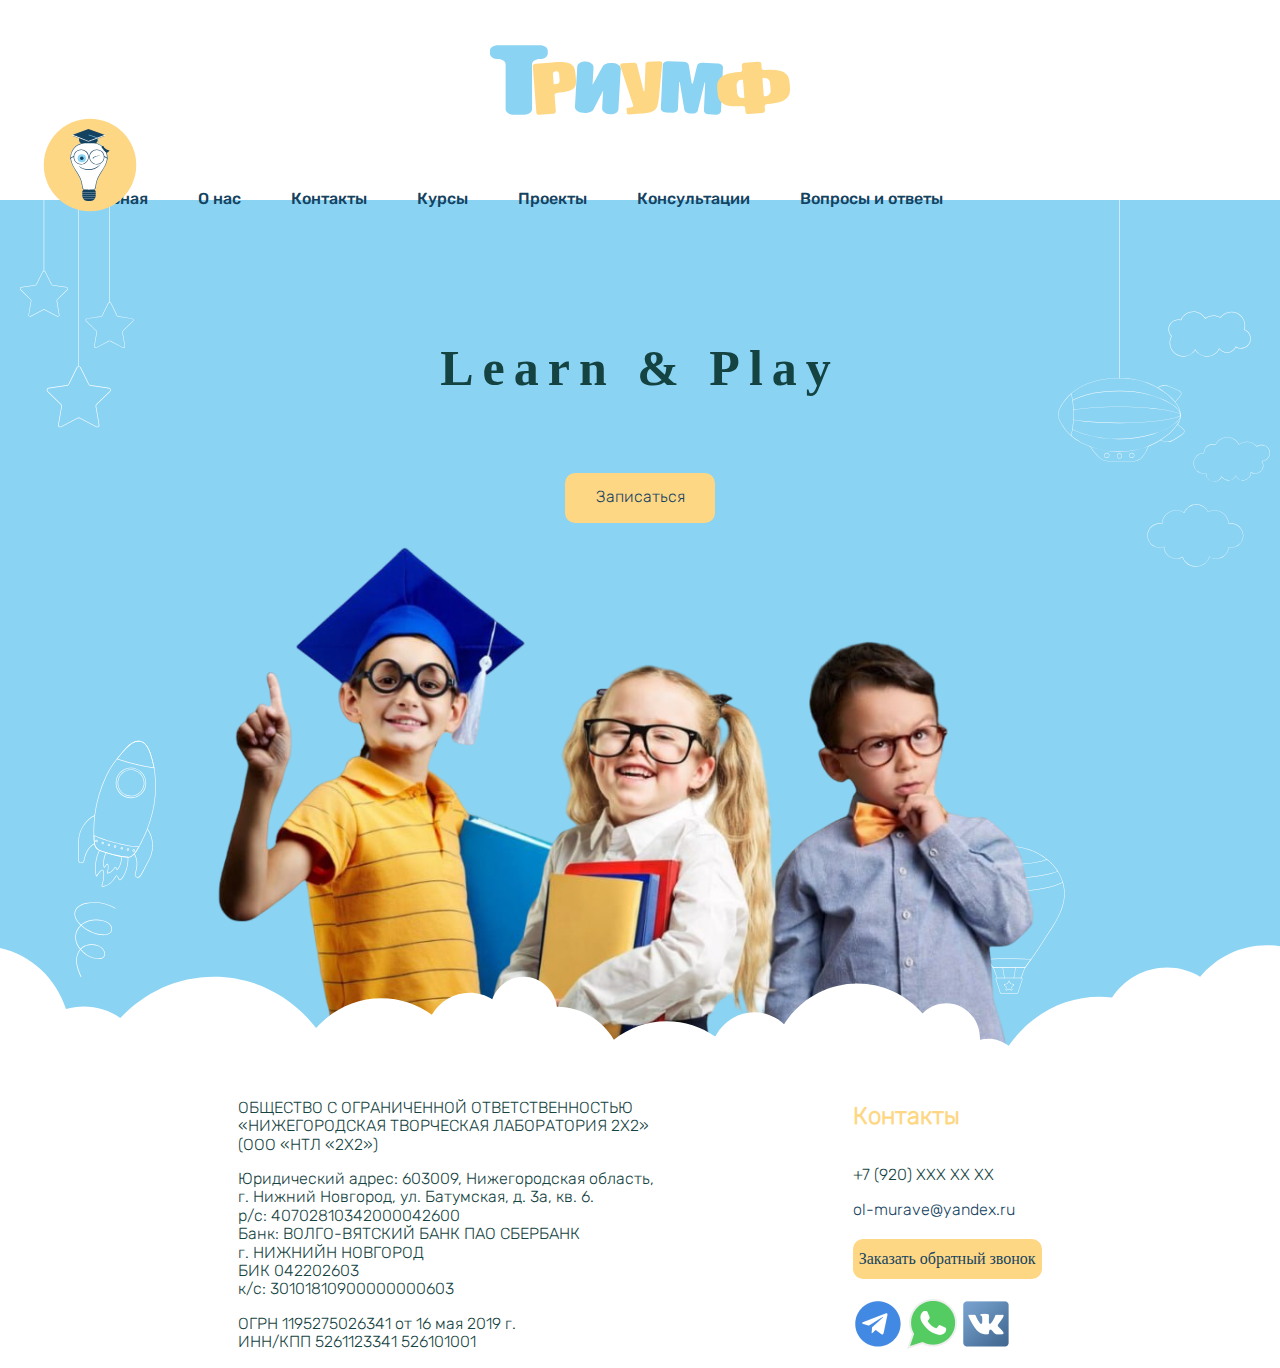
<file: index.html>
<!DOCTYPE html>
<html lang="en">

<head>
    <meta charset="UTF-8">
    <meta http-equiv="X-UA-Compatible" content="IE=edge">
    <meta name="viewport" content="width=device-width, initial-scale=1.0">
    <link rel="stylesheet" href="style/style.css">
    <link rel="stylesheet" href="style/normalize.css">

    <title>Главная</title>
</head>

<body>


    <div class="wrapper">
        <div class=" main__logo">
            <div class="container">
                <img src="images/lamp_logo.second.svg" class="letters" alt="">
            </div>
        </div>
        <header class="header">
            <div class="container df-jc-sb ">
                <div class="header__burger">
                    
                </div>
                <img src="images/lamp_logo.svg" class="logo" alt="" srcset="">
    
                <nav class="header__nav df-ai-fe">
    
                    <ul class="header__nav-ul df-jc-sb df-ai-fe">
                        <li><a href="index.html">Главная</a></li>
                        <li><a href="ooops.html">О нас</a></li>
                        <li><a href="ooops.html">Контакты</a></li>
                        <li><a href="ooops.html">Курсы</a></li>
                        <li><a href="ooops.html">Проекты</a></li>
                        <li><a href="ooops.html">Консультации</a></li>
                        <li><a href="ooops.html">Вопросы и ответы</a></li>
                    </ul>
                </nav>
            </div>
    
        </header>
    
        
    
            
    
    
           <section class="main">
                <div class="container">
                    <div class="main__slogan df-jc-c">
                        <p>Learn & Play</p>
                    </div>
                    <div class="main__button">
                        <button type="submit">Записаться</button>
                    </div>
        
                    <div class="main__photos">
                        <img src="images/kids.png" class="main__photos-main"  ALIGN="center" alt="">
                        
                       
                    </div>
                </div>
           </section>
    
            
    
        
    
        <section class="footer">
    
            <div class="container footer__table_small df-jc-se">
                <div class="footer_left">
                    <p>
                        ОБЩЕСТВО С ОГРАНИЧЕННОЙ ОТВЕТСТВЕННОСТЬЮ <br> «НИЖЕГОРОДСКАЯ ТВОРЧЕСКАЯ ЛАБОРАТОРИЯ 2Х2» <br>(ООО
                        «НТЛ
                        «2Х2»)
                    </p>
                    <p>
                        Юридический адрес: 603009, Нижегородская область,<br>
                        г. Нижний Новгород, ул. Батумская, д. 3а, кв. 6. <br>
                        р/с: 40702810342000042600 <br>
                        Банк: ВОЛГО-ВЯТСКИЙ БАНК ПАО СБЕРБАНК<br>
                        г. НИЖНИЙН НОВГОРОД <br>
    
                        БИК 042202603 <br>
                        к/с: 30101810900000000603
                    </p>
                    <p>
                        ОГРН 1195275026341 от 16 мая 2019 г. <br>
                        ИНН/КПП 5261123341 526101001
                    </p>
                </div>
    
                <div class="footer_right">
    
                    <div class="footer_right-info">
                        <h2>Контакты</h2>
    
                        <p>+7 (920) XXX XX XX</p>
    
                        <a href="ol-murave@yandex.ru">ol-murave@yandex.ru</a>
    
                        <button>Заказать обратный звонок</button>
    
    
    
                    </div>
    
                    <div class=" footer_right-img ">
                        <img src="images/telegramm.png" alt="">
                        <img src="images/whatsapp.png" alt="">
                        <img src="images/vk.png" alt="">
                    </div>
                </div>
            </div>
    
        </section>
    </div>



<script src="script.js"></script>
</body>

</html>
</file>
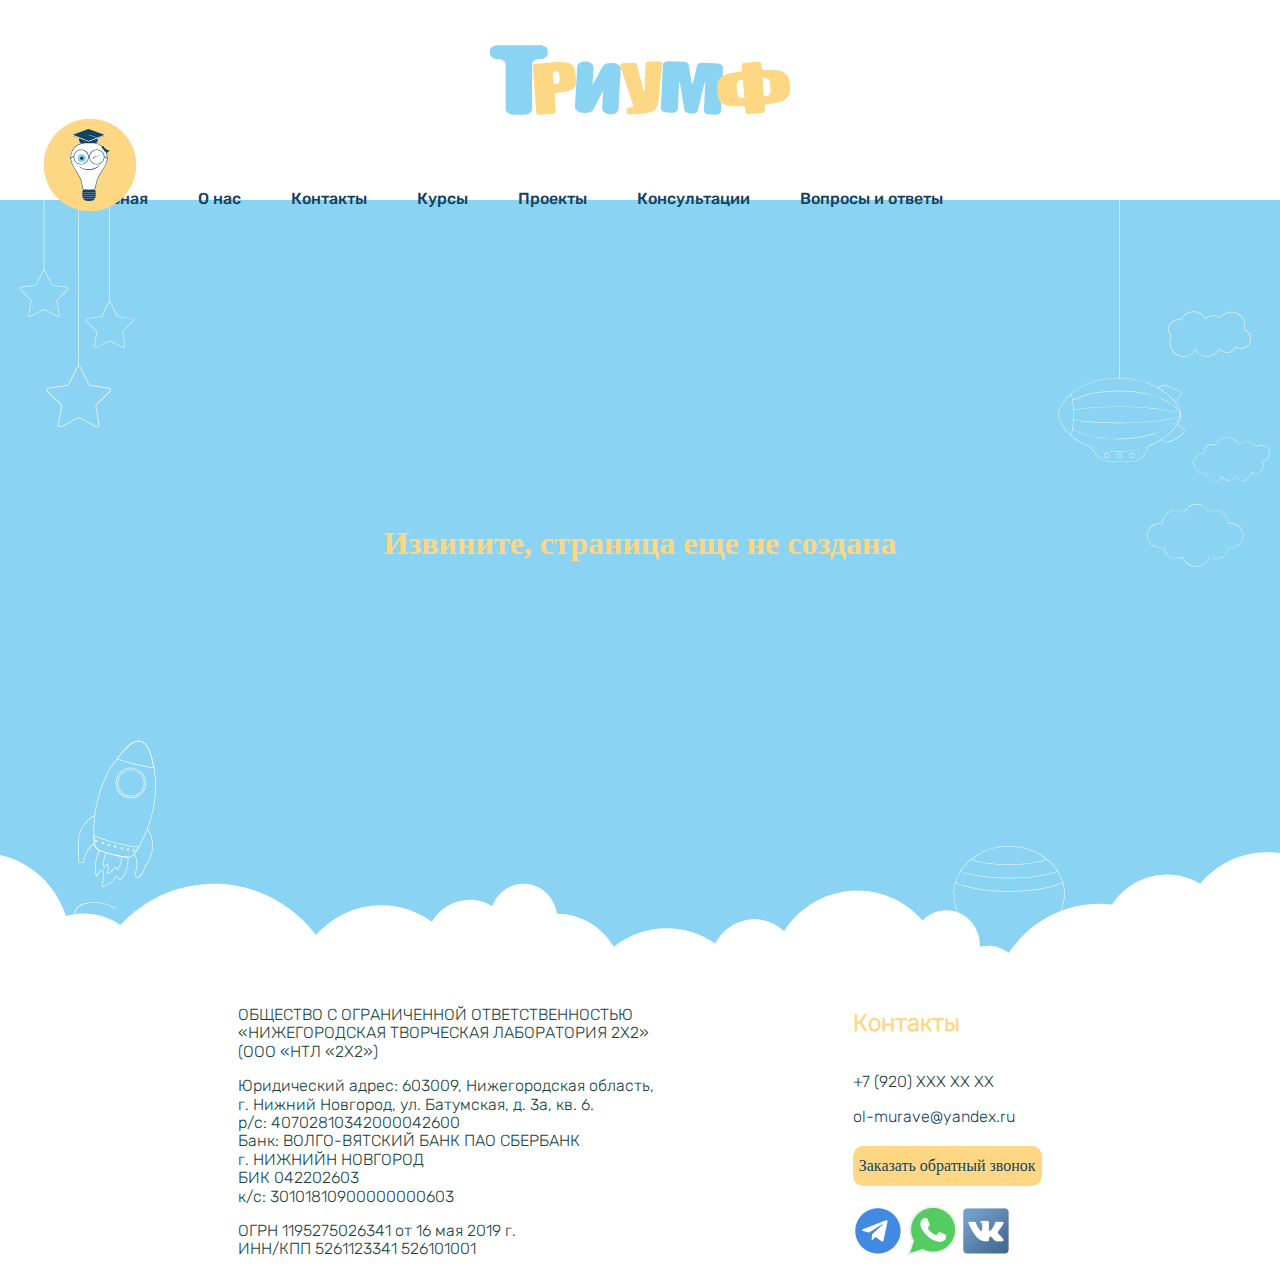
<file: ooops.html>
<!DOCTYPE html>
<html lang="en">

<head>
    <meta charset="UTF-8">
    <meta http-equiv="X-UA-Compatible" content="IE=edge">
    <meta name="viewport" content="width=device-width, initial-scale=1.0">
    <link rel="stylesheet" href="style/style.css">
    <link rel="stylesheet" href="style/normalize.css">

    <title>Главная</title>
</head>

<body>


    <div class="wrapper">
        <div class=" main__logo">
            <div class="container">
                <img src="images/lamp_logo.second.svg" class="letters" alt="">
            </div>
        </div>
        <header class="header">
            <div class="container df-jc-sb ">
                <div class="header__burger">

                </div>
                <img src="images/lamp_logo.svg" class="logo" alt="" srcset="">

                <nav class="header__nav df-ai-fe">

                    <ul class="header__nav-ul df-jc-sb df-ai-fe">
                        <li><a href="index.html">Главная</a></li>
                        <li><a href="ooops.html">О нас</a></li>
                        <li><a href="ooops.html">Контакты</a></li>
                        <li><a href="ooops.html">Курсы</a></li>
                        <li><a href="ooops.html">Проекты</a></li>
                        <li><a href="ooops.html">Консультации</a></li>
                        <li><a href="ooops.html">Вопросы и ответы</a></li>
                    </ul>
                </nav>
            </div>

        </header>



        <section class="main main__ooops">

            <div class="container">
                <h1>Извините, страница еще не создана</h1>
            </div>

        </section>








        <section class="footer">

            <div class="container footer__table_small df-jc-se">
                <div class="footer_left">
                    <p>
                        ОБЩЕСТВО С ОГРАНИЧЕННОЙ ОТВЕТСТВЕННОСТЬЮ <br> «НИЖЕГОРОДСКАЯ ТВОРЧЕСКАЯ ЛАБОРАТОРИЯ 2Х2»
                        <br>(ООО
                        «НТЛ
                        «2Х2»)
                    </p>
                    <p>
                        Юридический адрес: 603009, Нижегородская область,<br>
                        г. Нижний Новгород, ул. Батумская, д. 3а, кв. 6. <br>
                        р/с: 40702810342000042600 <br>
                        Банк: ВОЛГО-ВЯТСКИЙ БАНК ПАО СБЕРБАНК<br>
                        г. НИЖНИЙН НОВГОРОД <br>

                        БИК 042202603 <br>
                        к/с: 30101810900000000603
                    </p>
                    <p>
                        ОГРН 1195275026341 от 16 мая 2019 г. <br>
                        ИНН/КПП 5261123341 526101001
                    </p>
                </div>

                <div class="footer_right">

                    <div class="footer_right-info">
                        <h2>Контакты</h2>

                        <p>+7 (920) XXX XX XX</p>

                        <a href="ol-murave@yandex.ru">ol-murave@yandex.ru</a>

                        <button>Заказать обратный звонок</button>



                    </div>

                    <div class=" footer_right-img ">
                        <img src="images/telegramm.png" alt="">
                        <img src="images/whatsapp.png" alt="">
                        <img src="images/vk.png" alt="">
                    </div>
                </div>
            </div>

        </section>
    </div>



    <script src="script.js"></script>
</body>

</html>
</file>
<file: style/style.css>
@font-face {
  font-family: "Rubik-menu";
  src: url(../fonts/static/Rubik-Medium.ttf);
}
@font-face {
  font-family: "Rubik-main";
  src: url(../fonts/static/Rubik-Light.ttf);
}
@font-face {
  font-family: "Rubik-extra-bold";
  src: url(../fonts/static/Rubik-ExtraBold.ttf);
}
@font-face {
  font-family: "Rubik-bold";
  src: url(../fonts/static/Rubik-Bold.ttf);
}
body {
  margin: 0;
  padding: 0;
  background-image: url(../images/background.svg);
  background-size: 100%;
  background-repeat: no-repeat;
  background-position: center 200px;
}

* {
  box-sizing: border-box;
}

.wrapper {
  overflow: hidden;
  box-sizing: content-box;
  display: flex;
  flex-direction: column;
}

.container {
  margin: 0 auto;
  max-width: 1200px;
}

a {
  text-decoration: none;
  color: #144361;
}

a:hover {
  background-color: #fed784;
  padding: 10px;
  border-radius: 10px;
  transition: all 0.5s;
}

li {
  list-style: none;
}

.df-jc-sb {
  display: flex;
  justify-content: space-between;
}

.df-jc-se {
  display: flex;
  justify-content: space-evenly;
}

.df-jc-c {
  display: flex;
  justify-content: center;
}

.df-ai-c {
  display: flex;
  align-items: center;
}

.df-ai-fe {
  display: flex;
  align-items: flex-end;
}

.main__logo {
  background-color: #fff;
  position: relative;
  height: 10vh;
  margin-top: -20px;
}

.letters {
  width: 300px;
  height: 200px;
  position: absolute;
  top: 0;
  left: 50%;
  transform: translate(-50%);
  z-index: 0;
}

header {
  height: 50px;
  margin-top: 20px;
  margin-bottom: 150px;
  background-color: #fff;
}

.header__nav ul {
  width: 100vh;
  margin-left: -33%;
  margin-top: 100px;
  font-family: "Rubik-menu";
  z-index: 1;
}

.logo {
  width: 100px;
  height: 100px;
  margin-top: 25px;
  z-index: 2;
}

.main__slogan p {
  font-family: "Rubik-exrtra-bold";
  font-size: 50px;
  font-weight: 700;
  color: #144341;
  letter-spacing: 1vh;
}

.main__button {
  display: flex;
  justify-content: center;
}
.main__button button {
  width: 150px;
  height: 50px;
  margin-top: 25px;
  border-radius: 10px;
  background-color: #fed784;
  border: none;
  font-family: "Rubik-main";
  color: #144361;
}
.main__button button:hover {
  color: #fff;
  background-color: #144361;
}

.main__photos {
  z-index: 1;
  display: grid;
  grid-template-columns: repeat(1, 1fr);
}
.main__photos .main__photos-main {
  margin-left: -100px;
  max-width: 100%;
  height: auto;
}

.footer {
  background-image: url(../images/background__cloud.svg);
  background-size: cover;
  background-repeat: no-repeat;
  margin-top: auto;
  font-family: "Rubik-main";
  padding-top: 170px;
  margin-top: -190px;
  color: #144341;
  z-index: 5;
}
.footer .footer_right .footer_right-info {
  display: flex;
  flex-direction: column;
}
.footer .footer_right .footer_right-info h2 {
  color: #fed784;
}
.footer .footer_right .footer_right-info button {
  background-color: #fed784;
  color: #144361;
  height: 40px;
  font-family: "Rubok-main";
  border: none;
  border-radius: 10px;
  margin-top: 20px;
  margin-bottom: 20px;
}
.footer .footer_right .footer_right-info button:hover {
  color: #fff;
  background-color: #144361;
}

.header__burger {
  width: 52px;
  height: 52px;
  background-image: url(../images/burger-icon-menu.png);
  background-repeat: no-repeat;
  background-size: cover;
  display: none;
  position: absolute;
  top: 10vh;
  right: 2vh;
  z-index: 999;
}

.header__burger.is__active {
  display: block;
  background-image: url(../images/cross-icon.png);
}

.header__nav.is__active {
  display: block;
  grid-gap: 52px;
  z-index: 6;
}

.header__nav-ul.is__active-menu-list {
  display: flex;
  flex-direction: column;
  padding-top: 50px;
  gap: 15px;
  z-index: 5;
}

.header.is__active-background {
  background-color: #fff;
  height: 100vh;
  z-index: 4;
}

.main__ooops {
  display: flex;
  align-items: center;
  height: 80vh;
}
.main__ooops h1 {
  margin-top: -125px;
  color: #fed784;
}

@media (max-width: 1070px) {
  .header__burger {
    display: block;
  }
  .logo {
    margin-top: -6vh;
    margin-left: 20px;
  }
  .header__nav {
    display: none;
  }
  .main__photos-second {
    display: none;
  }
  .main__photos-first {
    margin-bottom: 190px;
  }
  .footer {
    margin-top: -21vh;
  }
}
@media (max-width: 940px) {
  body {
    background-size: 200%;
  }
  .main__photos-first {
    margin-bottom: 170px;
  }
}
@media (max-width: 768px) {
  .main__photos {
    display: none;
  }
  .footer {
    margin-top: -3vh;
  }
}
@media (max-width: 670px) {
  .header__nav.is__active {
    margin-left: -250px;
  }
  .footer__table_small {
    display: flex;
    flex-direction: column-reverse;
    align-items: center;
    text-align: center;
  }
  .main__ooops {
    height: 35vh;
    padding: 10px;
    text-align: center;
  }
}
@media (max-width: 580px) {
  .letters {
    display: none;
  }
  .header__nav.is__active {
    padding-right: 300px;
  }
  .main__slogan p {
    font-size: 25px;
  }
  .main__button button {
    width: 100px;
    height: 30px;
    margin-top: 25px;
    border-radius: 10px;
    background-color: #fed784;
    border: none;
    font-family: "Rubik-main";
    color: #144361;
  }
}
@media (max-width: 390px) {
  .header__nav.is__active {
    margin-left: -400px;
  }
}

/*# sourceMappingURL=style.css.map */
</file>
